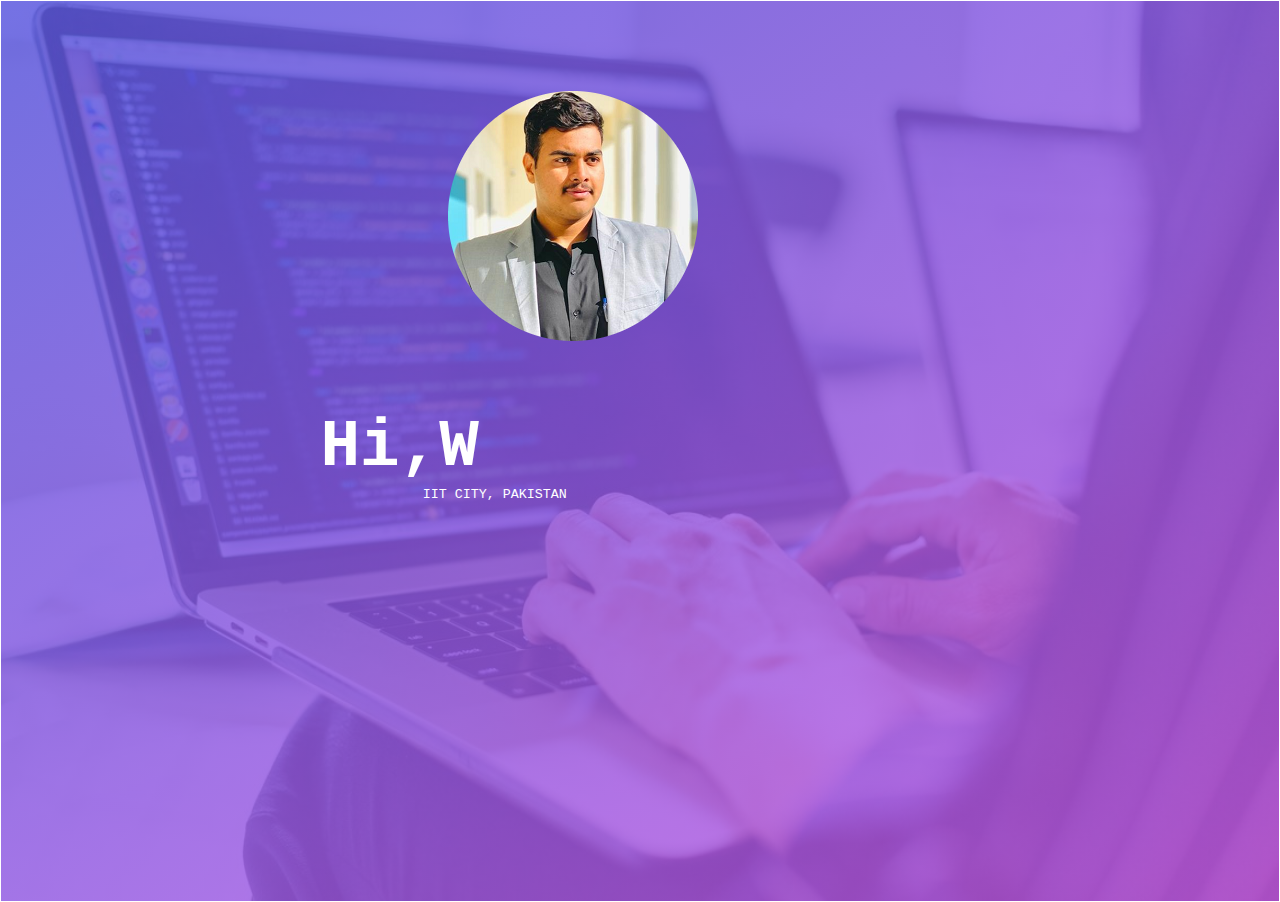
<file: index.html>
<!DOCTYPE html>
<html lang="en">
  <head>
    <meta charset="UTF-8" />
    <meta http-equiv="X-UA-Compatible" content="IE=edge" />
    <meta name="viewport" content="width=device-width, initial-scale=1.0" />
    <title>SaadZafar.Portfolio.welcome</title>
    <link rel="stylesheet" href="index.css" />
  </head>
  <body>
    <header class="header">
      <img class="header__img" src="4.png" alt="image" />
      <div id="header__welcome-text" style="display: flex">
        <h1 id="header__welcome-text1"></h1>
        <h1 id="header__welcome-text2"></h1>
        <h1 id="header__welcome-text3"></h1>
        <h1 id="header__welcome-text4"></h1>
        <h1 id="header__welcome-text5"></h1>
        <h1 id="header__welcome-text6"></h1>
        <h1 id="header__welcome-text7"></h1>
        <h1 id="header__welcome-text8"></h1>
        <h1 id="header__welcome-text9"></h1>
        <h1 id="header__welcome-text10"></h1>
        <h1 id="header__welcome-text11"></h1>
        <h1 style="margin-left: 3%" id="header__welcome-text12"></h1>
        <h1 id="header__welcome-text13"></h1>
        <h1 id="header__welcome-text14"></h1>
        <h1 id="header__welcome-text15"></h1>
        <h1 id="header__welcome-text16"></h1>
      </div>

      <small id="header__iit"></small>
    </header>
  </body>
  <script src="app.js"></script>
</html>
</file>
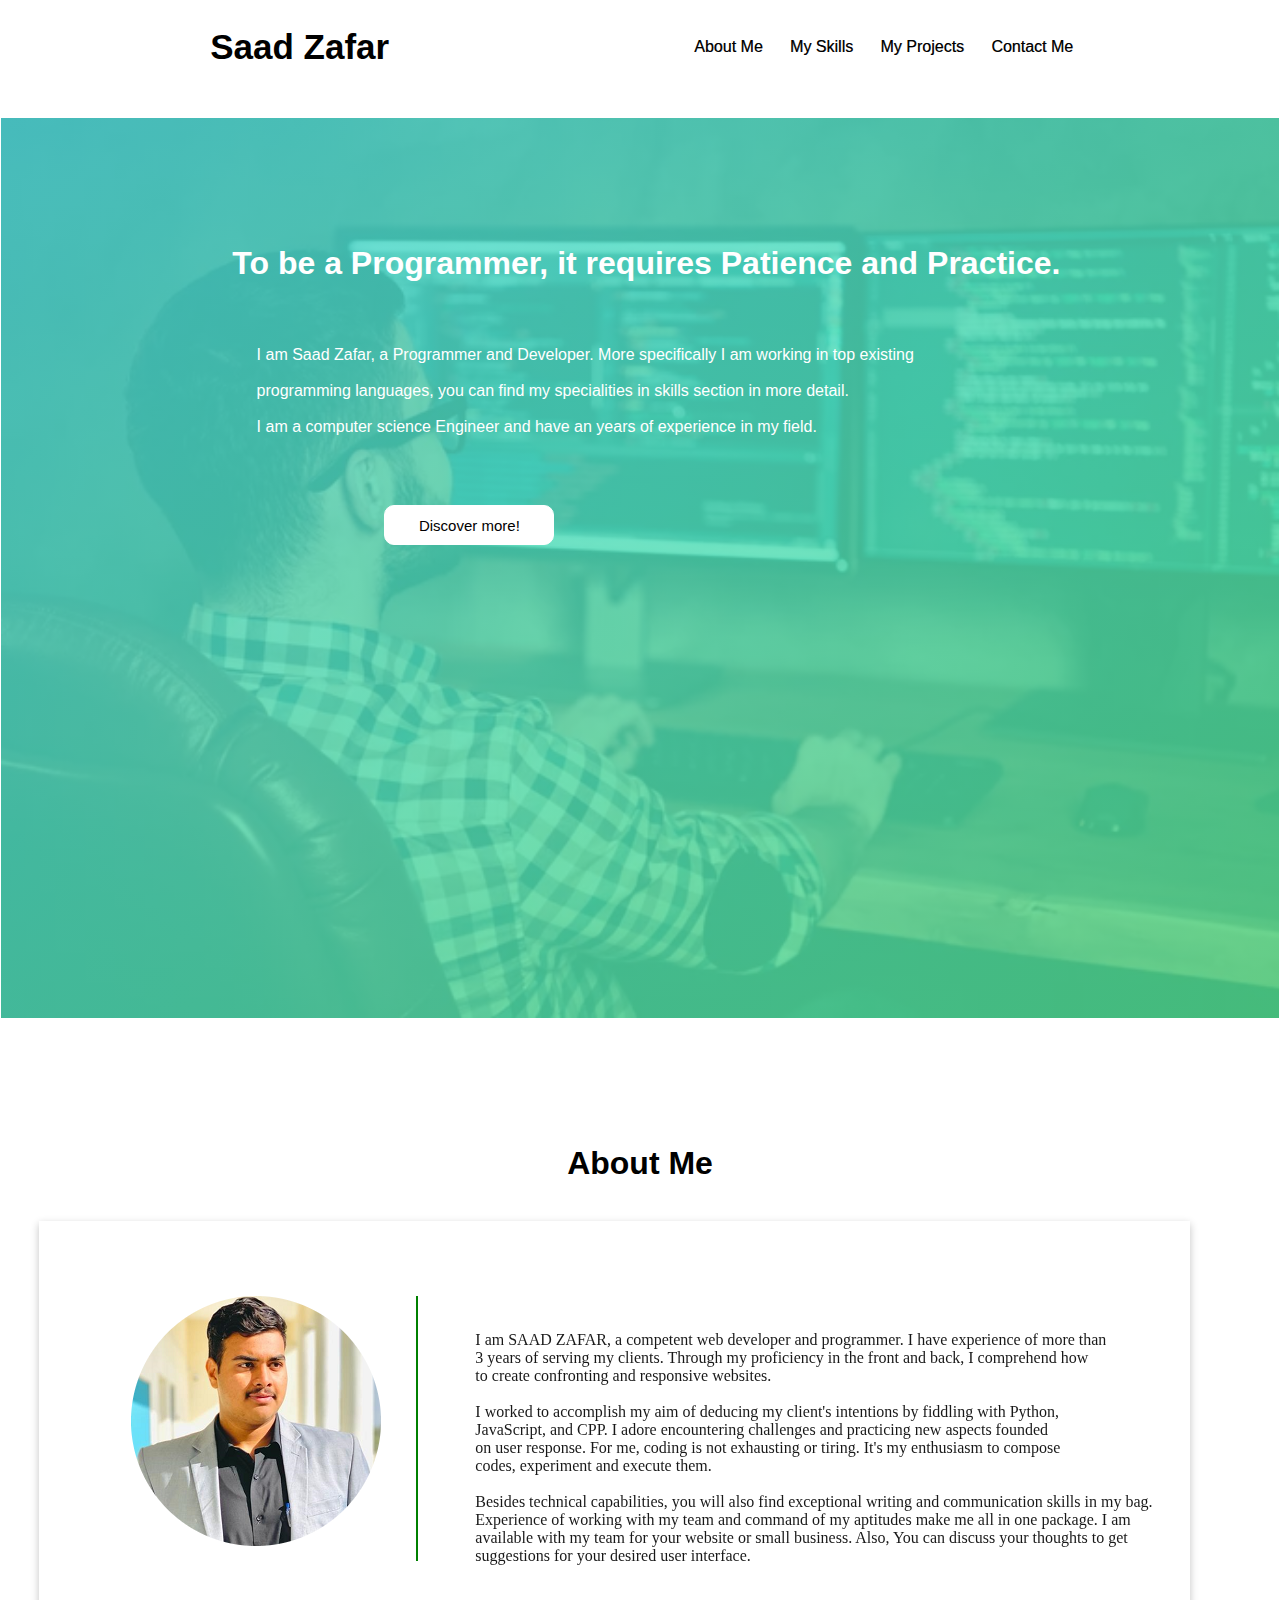
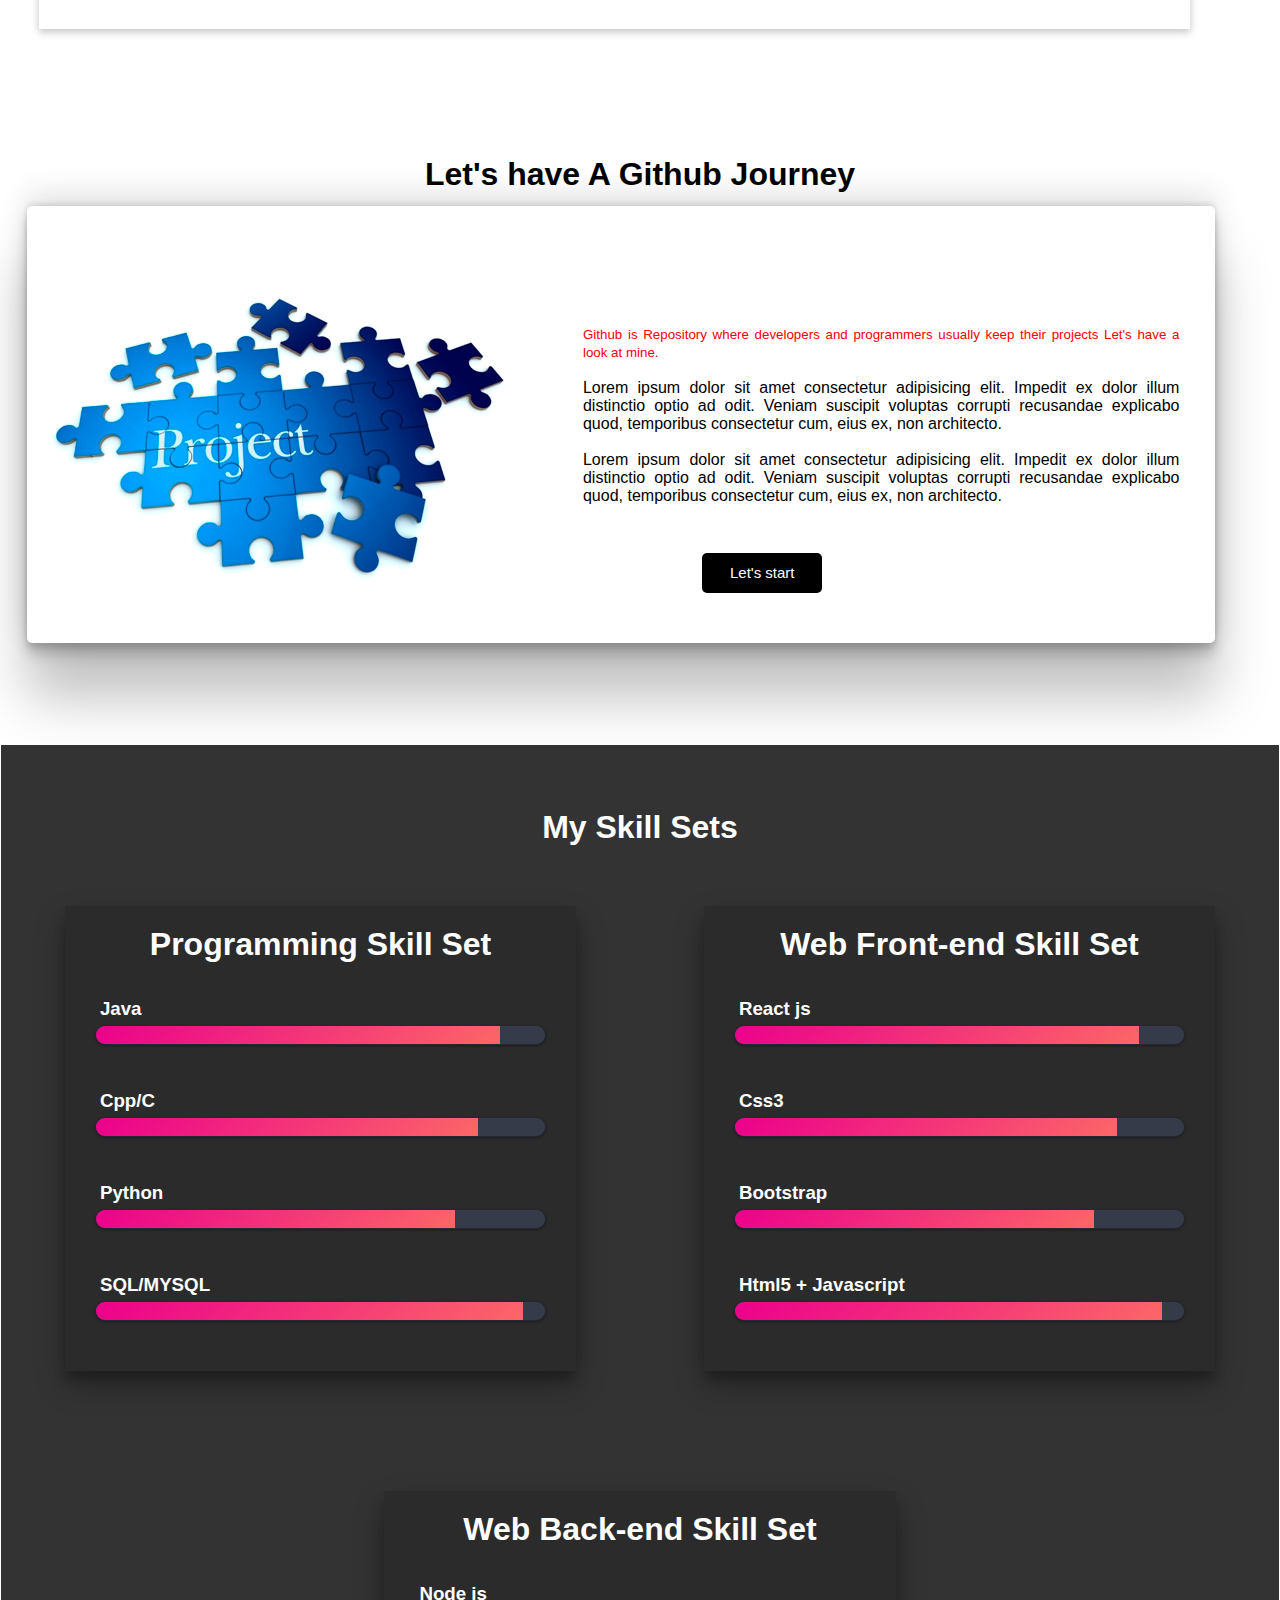
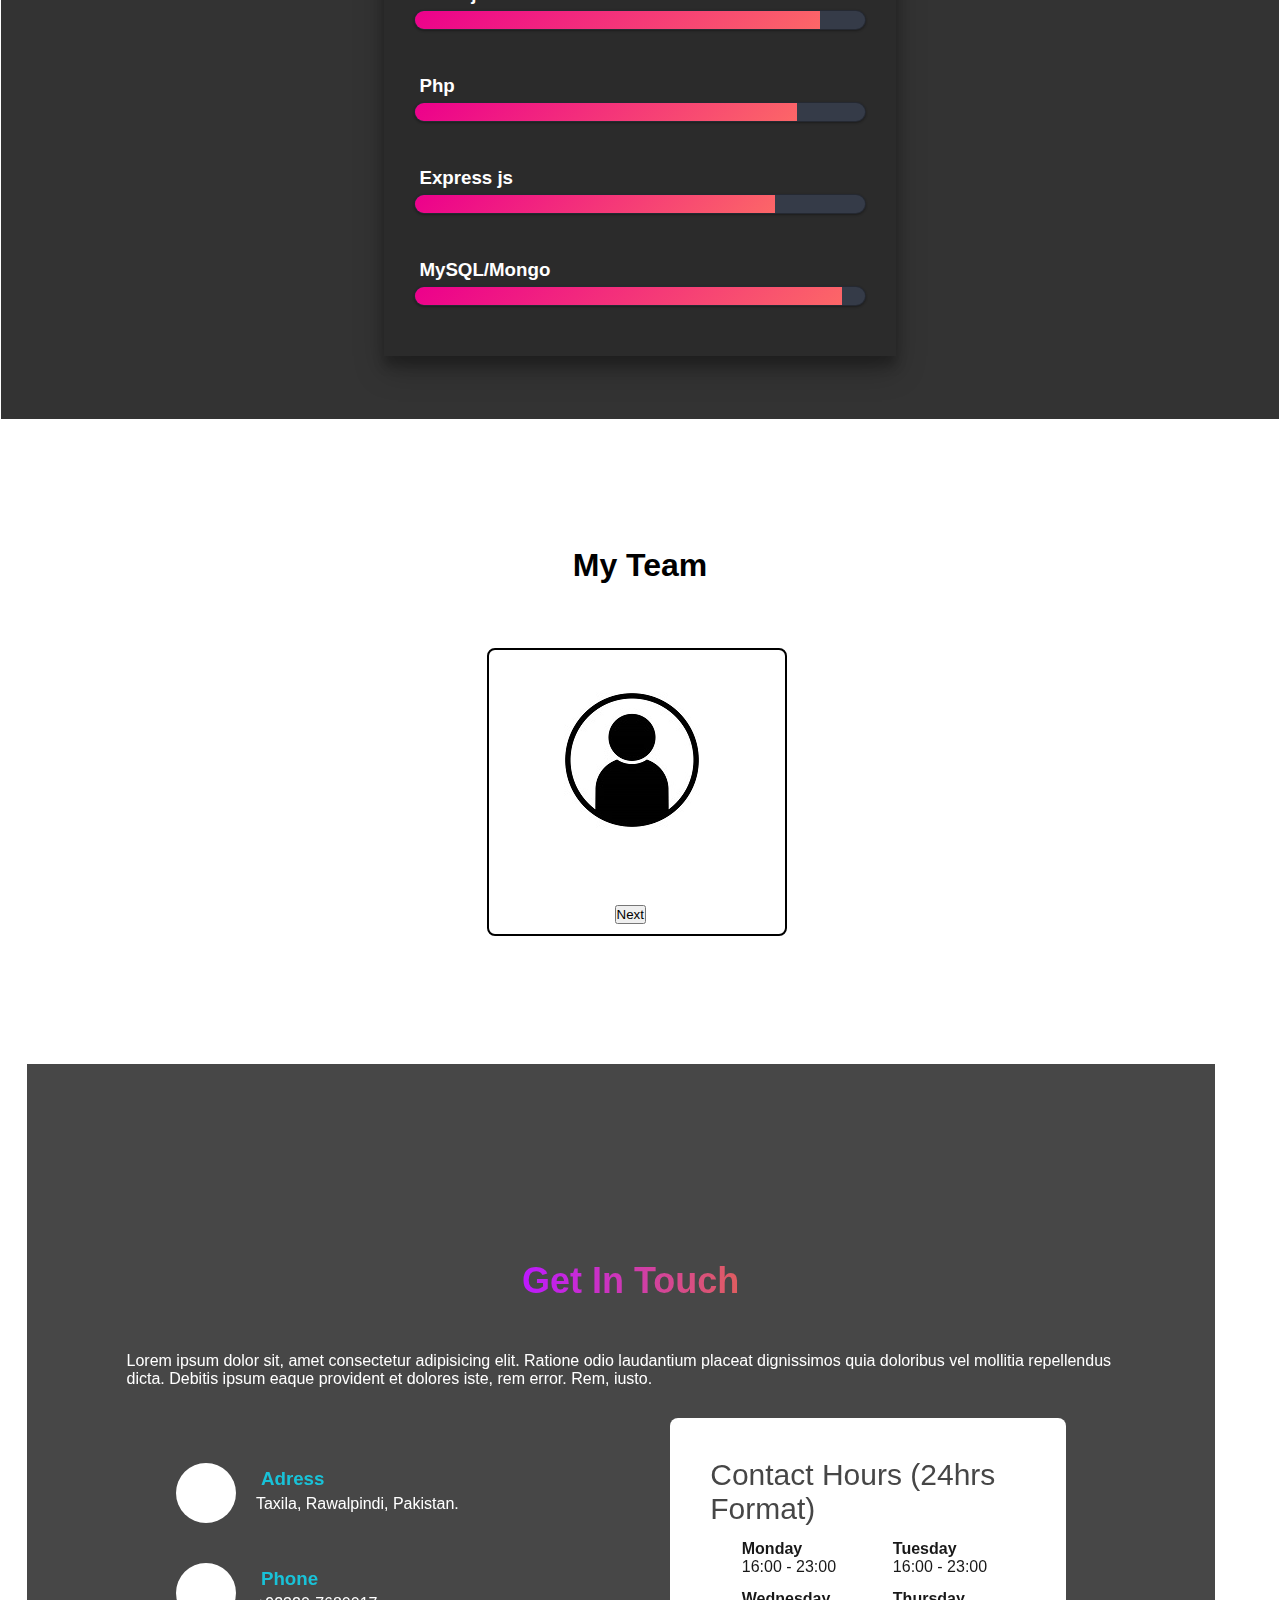
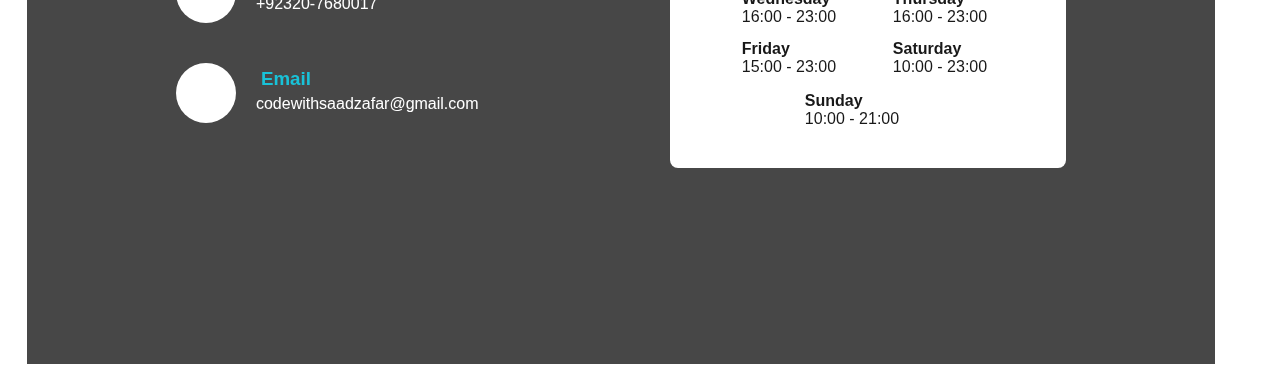
<file: SaadZafar-portfolio.html>
<!DOCTYPE html>
<html>
  <head>
    <meta charset="utf-8" />
    <meta name="viewport" content="width=device-width, initial-scale=1" />
    <title></title>
    <link rel="stylesheet" type="text/css" href="navbar.css" />
    <link rel="stylesheet" type="text/css" href="poster.css" />
    <link rel="stylesheet" type="text/css" href="aboutme.css" />
    <link rel="stylesheet" type="text/css" href="projects.css" />
    <link rel="stylesheet" type="text/css" href="skills.css" />
    <link rel="stylesheet" type="text/css" href="contact.css" />
    <link rel="stylesheet" type="text/css" href="team.css" />
  </head>
  <body>
    <!-- navbar -->
    <div>
      <nav class="navbar">
        <h1 class="navbar__name">Saad Zafar</h1>
        <ul>
          <a class="navbar__item_about" href="#about"> About Me </a>
          <a class="navbar__item_skills" href="#skills">My Skills </a>
          <a class="navbar__item_projects" href="#projects">My Projects </a>
          <a class="navbar__item_contact" href="#contact"> Contact Me </a>
        </ul>
      </nav>
    </div>

    <!-- Poster -->

    <header class="poster">
      <h1 class="poster__quote">
        To be a Programmer, it requires Patience and Practice.
      </h1>
      <p class="poster__text">
        I am Saad Zafar, a Programmer and Developer. More specifically I am
        working in top existing <br />
        <br />
        programming languages, you can find my specialities in skills section in
        more detail. <br />
        <br />
        I am a computer science Engineer and have an years of experience in my
        field. <br />
        <br />
      </p>
      <a href="#about"> <button class="poster__btn">Discover more!</button></a>
    </header>

    <!-- About -->

    <div id="about">
      <h1 class="aboutme__heading">About Me</h1>
      <div class="aboutme">
        <div class="aboutme__image">
          <img src="4.png" alt="image" />
        </div>
        <div class="aboutme__wall"></div>
        <p class="aboutme__text">
          I am SAAD ZAFAR, a competent web developer and programmer. I have
          experience of more than <br />
          3 years of serving my clients. Through my proficiency in the front and
          back, I comprehend how <br />
          to create confronting and responsive websites. <br />
          <br />
          I worked to accomplish my aim of deducing my client's intentions by
          fiddling with Python, <br />
          JavaScript, and CPP. I adore encountering challenges and practicing
          new aspects founded <br />
          on user response. For me, coding is not exhausting or tiring. It's my
          enthusiasm to compose <br />
          codes, experiment and execute them. <br />
          <br />

          Besides technical capabilities, you will also find exceptional writing
          and communication skills in my bag. <br />
          Experience of working with my team and command of my aptitudes make me
          all in one package. I am <br />
          available with my team for your website or small business. Also, You
          can discuss your thoughts to get <br />
          suggestions for your desired user interface.

          <br />
        </p>
      </div>
    </div>

    <!-- Projects -->

    <div id="projects">
      <h1 class="projects__heading">Let's have A Github Journey</h1>
      <div class="projects">
        <div class="projects__image">
          <img src="image1.jpg" alt="image" />
        </div>

        <p class="projects__text">
          <span>
            <small class="projects__small">
              Github is Repository where developers and programmers usually keep
              their projects Let's have a look at mine.
            </small>
            <br />
            <br />
            Lorem ipsum dolor sit amet consectetur adipisicing elit. Impedit ex
            dolor illum distinctio optio ad odit. Veniam suscipit voluptas
            corrupti recusandae explicabo quod, temporibus consectetur cum, eius
            ex, non architecto. <br />
            <br />
            Lorem ipsum dolor sit amet consectetur adipisicing elit. Impedit ex
            dolor illum distinctio optio ad odit. Veniam suscipit voluptas
            corrupti recusandae explicabo quod, temporibus consectetur cum, eius
            ex, non architecto.
          </span>

          <br />
          <br />
          <a href="https://github.com/tHe-DeVeLoPe-R">
            <button class="projects__btn">Let's start</button>
          </a>
        </p>
      </div>
    </div>

    <!-- Skills -->

    <div id="skills">
      <h1 class="skills__heading">My Skill Sets</h1>
      <div class="grp1-grp2">
        <div class="skill">
          <h1>Programming Skill Set</h1>

          <li>
            <h3>Java</h3>
            <span class="bar">
              <span class="java"></span>
            </span>
          </li>

          <li>
            <h3>Cpp/C</h3>
            <span class="bar">
              <span class="cpp"></span>
            </span>
          </li>

          <li>
            <h3>Python</h3>
            <span class="bar">
              <span class="python"></span>
            </span>
          </li>

          <li>
            <h3>SQL/MYSQL</h3>
            <span class="bar">
              <span class="sql"></span>
            </span>
          </li>
        </div>

        <div class="skill">
          <h1>Web Front-end Skill Set</h1>

          <li>
            <h3>React js</h3>
            <span class="bar">
              <span class="java"></span>
            </span>
          </li>

          <li>
            <h3>Css3</h3>
            <span class="bar">
              <span class="cpp"></span>
            </span>
          </li>

          <li>
            <h3>Bootstrap</h3>
            <span class="bar">
              <span class="python"></span>
            </span>
          </li>

          <li>
            <h3>Html5 + Javascript</h3>
            <span class="bar">
              <span class="sql"></span>
            </span>
          </li>
        </div>
      </div>

      <div class="grp3">
        <div class="skill">
          <h1>Web Back-end Skill Set</h1>

          <li>
            <h3>Node js</h3>
            <span class="bar">
              <span class="java"></span>
            </span>
          </li>

          <li>
            <h3>Php</h3>
            <span class="bar">
              <span class="cpp"></span>
            </span>
          </li>

          <li>
            <h3>Express js</h3>
            <span class="bar">
              <span class="python"></span>
            </span>
          </li>

          <li>
            <h3>MySQL/Mongo</h3>
            <span class="bar">
              <span class="sql"></span>
            </span>
          </li>
        </div>
      </div>
    </div>

    <!-- Team -->

    <section class="team">
      <h1 class="team__heading">My Team</h1>
      <div class="team__">
        <img id="image" src="t1.jpeg" alt="img1" />
        <p id="text"></p>
        <button class="team__btn" onClick="moveTeamMember()">Next</button>
      </div>
    </section>

    <!-- Contact -->

    <div id="contact">
      <section class="contact">
        <div class="content">
          <h2>Get In Touch</h2>
          <p>
            Lorem ipsum dolor sit, amet consectetur adipisicing elit. Ratione
            odio laudantium placeat dignissimos quia doloribus vel mollitia
            repellendus dicta. Debitis ipsum eaque provident et dolores iste,
            rem error. Rem, iusto.
          </p>
        </div>

        <div class="container">
          <div class="contactInfo">
            <div class="box">
              <div class="icon">
                <i class="fa fa-map-marker" aria-hidden="true"></i>
              </div>
              <div class="text">
                <h3>Adress</h3>
                <p>Taxila, Rawalpindi, Pakistan.</p>
              </div>
            </div>

            <div class="box">
              <div class="icon">
                <i class="fa fa-phone" aria-hidden="true"></i>
              </div>
              <div class="text">
                <h3>Phone</h3>
                <p>+92320-7680017</p>
              </div>
            </div>

            <div class="box">
              <div class="icon">
                <i class="fa fa-envelope-o" aria-hidden="true"></i>
              </div>
              <div class="text">
                <h3>Email</h3>
                <p>codewithsaadzafar@gmail.com</p>
              </div>
            </div>
          </div>
          <div class="contactForm">
            <h2>Contact Hours (24hrs Format)</h2>
            <ul class="hours_list">
              <div class="shedule_inner_div">
                <div id="pair">
                  <li style="list-style: none"><h4>Monday</h4></li>
                  <li style="list-style: none">16:00 - 23:00</li>
                </div>

                <div id="pair" class="tuesday">
                  <li style="list-style: none"><h4>Tuesday</h4></li>
                  <li style="list-style: none">16:00 - 23:00</li>
                </div>
              </div>

              <!--  -->
              <div class="shedule_inner_div">
                <div id="pair">
                  <li style="list-style: none"><h4>Wednesday</h4></li>
                  <li style="list-style: none">16:00 - 23:00</li>
                </div>

                <div id="pair" class="thursday">
                  <li style="list-style: none"><h4>Thursday</h4></li>
                  <li style="list-style: none">16:00 - 23:00</li>
                </div>
              </div>

              <!--  -->

              <div class="shedule_inner_div">
                <div id="pair">
                  <li style="list-style: none"><h4>Friday</h4></li>
                  <li style="list-style: none">15:00 - 23:00</li>
                </div>

                <div id="pair" class="saturday">
                  <li style="list-style: none"><h4>Saturday</h4></li>
                  <li style="list-style: none">10:00 - 23:00</li>
                </div>
              </div>

              <!--  -->

              <div id="pair" class="sunday">
                <li style="list-style: none"><h4>Sunday</h4></li>
                <li style="list-style: none">10:00 - 21:00</li>
              </div>
            </ul>
          </div>
        </div>
      </section>
    </div>

    <!-- Footer -->
  </body>
  <script src="team.js"></script>
</html>
</file>
<file: index.css>
* 
{
padding: 0;
margin: 0;
box-sizing: border-box;
}

body
{
    font-family: 'Courier New', Courier, monospace;
    padding: 1px;
}

header
{
    width: 100%;
    height: 100vh;
    background-image: linear-gradient(to right bottom ,  rgba(81, 79, 221, 0.801) , rgba(199, 86, 228, 0.801)) , url('bg2.jpg');
    background-size: cover;
    background-position: center;
}
.header__img
{
    margin-left: 35%;
    margin-top: 10vh;
}
#header__welcome-text
{
    color: white;
    margin-top: 5%;
    margin-left: 25%;
    font-weight: 2px;
    font-size: 33px;
    white-space: normal;
}
#header__iit{
    color: white;
    margin-top: 5%;
    margin-left: 33%;
    font-weight: 2px;
}

@media only screen and (max-width: 1070px) {
    #header__welcome-text {
        margin-left: 15%;
    }
  }

  @media only screen and (max-width: 800px) {
    #header__welcome-text {
        margin-left: 5%;
    }
  }

  @media only screen and (max-width: 675px) {
    #header__welcome-text {
        margin-left: 4%;
        font-weight: 1px;
        font-size: 25px;
    }
    .header__img
{
    margin-left: 22%;
    margin-top: 10vh;
}
  }

  @media only screen and (max-width: 475px) {
    #header__welcome-text {
        margin-left: 8%;
        font-weight: 1px;
        font-size: 20px;
    }
    .header__img
{
    margin-left: 20%;
    margin-top: 10vh;
}
  }

  
  @media only screen and (max-width: 395px) {
    #header__welcome-text {
        margin-left: 10%;
        font-weight: 1px;
        font-size: 16px;
    }
    .header__img
{
    margin-left: 18%;
    margin-top: 10vh;
}
  }
</file>
<file: navbar.css>
.navbar {
  /* background-color: red; */
  width: 95%;
  margin-left: 2%;

  display: flex;
margin-top: 2%;
  align-items: center;
}
.navbar__name {
  font-family: Open Sans, sans-serif;
  font-size: 35px;
  padding: 0;
  width: 100%;
}
.navbar ul
{
  width: 100%;
 margin-left: 10%;
  display: flex;
  
}
.navbar__item_about {
  text-decoration: none;
  color: black;
  
  text-shadow: 0.3px 0.2px rgb(133, 132, 132);
}
.navbar__item_projects {
  text-decoration: none;
  color: black;
  margin-left: 5%;
  text-shadow: 0.3px 0.2px rgb(133, 132, 132);
}
.navbar__item_skills {
  text-decoration: none;
  color: black;
  margin-left: 5%;
  text-shadow: 0.3px 0.2px rgb(133, 132, 132);
}
.navbar__item_contact {
  text-decoration: none;
  color: black;
  margin-left: 5%;
  text-shadow: 0.3px 0.2px rgb(133, 132, 132);
}
.navbar__item_contact:hover {
  transform: scale(1.1);
  z-index: 5;
  color: green;
}
.navbar__item_about:hover {
  transform: scale(1.1);
  z-index: 5;
  color: green;
}
.navbar__item_projects:hover {
  transform: scale(1.1);
  z-index: 5;
  color: green;
}
.navbar__item_skills:hover {
  transform: scale(1.1);
  z-index: 5;
  color: green;
}
@media only screen and (max-width: 1010px) {
.navbar
{
  flex-direction: column;
}
.navbar ul 
{
  margin-left: 50%;
  margin-top: 5%;
}
.navbar__name {
  margin-top: 2%;
}
}

@media only screen and (max-width: 800px) {
  .navbar
  {
    flex-direction: column;
  }
  .navbar ul 
  {
    margin-left: 30%;
    margin-top: 5%;
  }
  .navbar__name {
    margin-top: 2%;
  }
  }

  @media only screen and (max-width: 570px) {
    .navbar
    {
      flex-direction: column;
    }
    .navbar ul 
    {
      margin-left: 10%;
      margin-top: 5%;
    }
    .navbar__name {
      margin-top: 2%;
    }
    }

    @media only screen and (max-width: 490px) {
      .navbar ul{
    margin-top: 10%;
      }
    }
</file>
<file: poster.css>
* 
{
padding: 0;
margin: 0;
box-sizing: border-box;
}

body
{
   font-family: Verdana, Geneva, Tahoma, sans-serif;
    padding: 1px;
}

header
{
  margin-top: 4%;
    width: 100%;
    height: 100vh;
    background-image: linear-gradient(to right bottom ,  rgba(79, 221, 221, 0.801) , rgba(86, 228, 145, 0.801)) , url('headerbg.png');
    background-size: cover;
    background-position: center;
    padding-top: 10%;
}
.poster__quote
{
  text-justify: auto;
  margin-left: 1%;
  color: white;
  font-weight: 3px;
  
}
.poster__text
{
  text-justify: auto;
  margin-top: 5%;
  margin-left: 20%;
  color: white;
  font-weight: 3px;

}
.poster__btn
{
  margin-left: 30%;
  margin-top: 4%;
  background-color: white;
  border: 1px solid white;
  height: 40px;
  font-weight: 2px;
  width: 170px;
  border-radius: 10px;
  cursor: pointer;
  font-size: 15px;

}
.poster__btn:hover{
  transform: scale(1.1);
  transition: transform .22s;
}

@media only screen and (max-width: 1000px) {
  .poster__quote
  {
    
    margin-left: 0.7%;
      
  }
  .poster{
    margin-top: 5%;
  }
  .poster__text
  {
  
    margin-top: 8%;
    margin-left: 12%;
    
  
  }
  .poster__btn
  {
    margin-left: 30%;
    margin-top: 8%;
    height: 37px;
    width: 160px;
      
  }
}
@media only screen and (max-width: 700px) {
  .poster{
margin-top: 10%;
  }
}

@media only screen and (max-width: 490px) {
  .poster{
margin-top: 15%;
  }
  .poster__quote{
    margin-top: 5%;
  }
  .poster__text{
    margin-top: 10%;
  }
  .poster__btn{
    margin-top: 10%;
  }
}
</file>
<file: aboutme.css>
.aboutme {
  width: 90%;
  margin-left: 3%;
  /* background-color: rgba(12, 12, 12, 0.4); */
padding-top: 5%;
padding-bottom: 5%;
  margin-top: 3%;
 
  box-shadow: rgba(0, 0, 0, 0.24) 0px 3px 8px;
  display: flex;
}
.aboutme__heading {
  margin-top: 10%;

  font-family: Open San, sans-serif;
}
.aboutme__wall {
  width: 2px;
  height: 265px;
  background-color: green;
  margin-left: 3%;
  margin-top: 1%;
}
.aboutme__image {
margin-left: 8%;
margin-top: 1%;
}

.aboutme__image:hover{
  transform: scale(1.1);
  transition: .4s;
}

.aboutme__text {
  text-align: start;
  opacity: 0.9;
  margin-top: 4%;
  margin-left: 5%;
  font-family: "Times New Roman", Times, serif;
}

.aboutme__text:hover {
  color: green;
 
}
@media only screen and (max-width: 1120px) {
  .aboutme__wall{
    display: none;
  }
.aboutme{
  flex-direction: column;
  padding-bottom: 5%;
  margin-left: 5%;
}  
.aboutme__image{
  margin-left: 34%;
  margin-top: 2%;
}
.aboutme__text{
  margin-left: 20%;
}
.aboutme__heading{
 padding: 0;
 margin-left: -5%; 
}
}

@media only screen and (max-width: 817px) {
  .aboutme__wall{
    display: none;
  }
.aboutme{
  flex-direction: column;
  padding-bottom: 5%;
  margin-left: 5%;
}  
.aboutme__image{
  margin-left: 30%;
  margin-top: 2%;
}
.aboutme__text{
  margin-left: 15%;
}
.aboutme__heading{
 padding: 0;
 margin-left: -5%; 
}
}

@media only screen and (max-width: 790px) {
  .aboutme__wall{
    display: none;
  }
.aboutme{
  flex-direction: column;
  padding-bottom: 5%;
  margin-left: 5%;
}  
.aboutme__image{
  margin-left: 20%;
  margin-top: 2%;
}
.aboutme__text{
  margin-left: 5%;
  text-align: start;
}
.aboutme__heading{
 padding: 0;
 margin-left: -5%;
 margin-top: 20%; 
}
}
</file>
<file: projects.css>
.projects {
  margin: 0;
  padding: 0;
  margin-left: 2%;
  padding-bottom: 2%;
  margin-top: 1%;
  width: 93%;
  box-shadow: rgba(0, 0, 0, 0.25) 0px 54px 55px,
    rgba(0, 0, 0, 0.12) 0px -12px 30px, rgba(0, 0, 0, 0.12) 0px 4px 6px,
    rgba(0, 0, 0, 0.17) 0px 12px 13px, rgba(0, 0, 0, 0.09) 0px -3px 5px;
  border-radius: 5px;

  display: flex;
}
.projects__heading {
  margin-top: 10%;
  font-family: "Gill Sans", "Gill Sans MT", Calibri, "Trebuchet MS", sans-serif;
}

.projects__image {
  margin-top: 5%;
}

.projects__small {
  color: red;
}
.projects__text {
  padding-top: 10%;
  padding-right: 3%;
  padding-left: 5%;
  font-family: "Gill Sans", "Gill Sans MT", Calibri, "Trebuchet MS", sans-serif;
  text-align: justify;
}

.projects__btn {
  margin-top: 5%;
  margin-left: 20%;
  width: 120px;
  height: 40px;
  border-radius: 5px;
  background-color: black;
  color: white;
  border: none;
  cursor: pointer;
  font-family: "Gill Sans", "Gill Sans MT", Calibri, "Trebuchet MS", sans-serif;
  font-size: 15px;
}

.projects__btn:hover {
  transform: scale(1.2);
  transition: 1s;
  z-index: 5;
}
@media only screen and (max-width: 1060px) {
 
.projects{
  
  margin-left: 4%;
}  

}

@media only screen and (max-width: 980px) {
   
.projects__image {
  display: none;
}
.projects__text{
  padding-top: 5%;
}
.projects__small{
  margin-left: 12%;
}
  }

  @media only screen and (max-width: 860px) {
   
    .projects__image {
      display: none;
    }
    .projects__btn{
      margin-left: 30%;
    }
    .projects__small{
      margin-left: 5%;
    }
  }

  @media only screen and (max-width: 800px) {
   
    .projects__image {
      display: none;
    }
    
    .projects__small{
      margin-left: 1%;
    }
    .projects__heading {
      margin-top: 20%;
    
    }
  }
</file>
<file: skills.css>
* {
  padding: 0;
  margin: 0;
  
}
html{
  overflow-x: hidden;
}
h1 {
  text-align: center;
}
h3 {
  margin: 5px;
}

.skills__heading {
  margin-top: 8%;
  font-family: 'Gill Sans', sans-serif;
  color: white;
  padding-top: 5%;
}
.grp1-grp2 {
  display: flex;
}

#skills{
background: #333;
padding-bottom: 3px;
}

.skill {
  font-family: "Gill Sans", sans-serif;
  list-style: none;
  width: 40%;
  margin: 60px auto;
  color: #fff;
  background: rgb(43, 43, 43);
  padding: 20px;
  box-shadow: 0 14px 28px rgba(0, 0, 0, 0.25), 0 10px 10px rgba(0, 0, 0, 0.22);
}

.skill li {
  margin: 20px 0;
  padding: 10px;
}

.bar {
  background-color: #353b48;
  display: block;
  height: 20px;
  border: 1px solid rgba(0, 0, 0, 0.3);
  border-radius: 10px;
  overflow: hidden;
  box-shadow: 0 1px 3px rgba(0, 0, 0, 0.12), 0 1px 2px rgba(0, 0, 0, 0.24);
  transition: all 0.3s cubic-bezier(0.25, 0.8, 0.25, 1);
}
.bar:hover {
  box-shadow: 0 14px 28px rgba(0, 0, 0, 0.25), 0 10px 10px rgba(0, 0, 0, 0.22);
}
.bar span {
  height: 20px;
  float: left;
  background: linear-gradient(
    135deg,
    rgba(236, 0, 140, 1) 0%,
    rgba(252, 103, 103, 1) 100%
  );
}

.java {
  width: 90%;
  animation: java 3s;
}

.cpp {
  width: 85%;
  animation: cpp 3s;
}

.python {
  width: 80%;
  animation: python 3s;
}

.sql {
  width: 95%;
  animation: sql 3s;
}

@keyframes java {
  0% {
    width: 0%;
  }
  100% {
    width: 90%;
  }
}

@keyframes cpp {
  0% {
    width: 0%;
  }
  100% {
    width: 85%;
  }
}
@keyframes python {
  0% {
    width: 0%;
  }
  100% {
    width: 80%;
  }
}
@keyframes sql {
  0% {
    width: 0%;
  }
  100% {
    width: 95%;
  }
}
@media only screen and (max-width: 1000px) {
  .grp1-grp2{
    flex-direction: column;
  }
  .skill{
width: 90%;
margin-top: 5%;
  }
 
}
</file>
<file: contact.css>
#contact {
  margin: 0;
  padding: 0;
  box-sizing: border-box;
  font-family: "Gill Sans", sans-serif;
  width: 93%;
  border-radius: 10px;
  margin-left: 2%;
  margin-top: 10%;
}

.contact {
  min-height: 100vh;
  position: relative;
  padding: 5px 100px;
  display: flex;
  justify-content: center;
  align-items: center;
  flex-direction: column;
  background: rgba(0, 0, 0, 0.8);
  opacity: 0.9;
  background-size: cover;
}
.contact content {
  max-width: 800px;
  text-align: center;
}

.contact .content h2 {
  font-size: 36px;
  font-weight: 500px;
  background: linear-gradient(to right, #b700ff 0%, #dd4c4f 100%);
  -webkit-background-clip: text;
  -webkit-text-fill-color: transparent;
  display: inline-block;
  margin-left: 40%;
}

.contact .content p {
  font-weight: 300;
  color: #fff;
  margin-top: 5%;
}

.container {
  width: 100%;
  align-items: center;
  justify-content: center;
  display: flex;
  margin-top: 30px;
}

.container .contactInfo {
  width: 50%;
  display: flex;
  flex-direction: column;
}

.container .contactInfo .box {
  position: relative;
  padding: 20px 0;
  display: flex;
}

.container .contactInfo .box .icon {
  min-width: 60px;
  height: 60px;
  background: #fff;
  display: flex;
  justify-content: center;
  align-items: center;
  border-radius: 50%;
  font-size: 22px;
}

.text p {
  color: #fff;
}

.container .contactInfo .box .text {
  margin-left: 20px;
  display: flex;
  flex-direction: column;
  font-weight: 300px;
  border-radius: 50%;
  font-size: 16px;
}

.container .contactInfo .box .text h3 {
  font-weight: 500px;
  color: #00bcd4;
}

.contactForm {
  width: 40%;
  padding: 40px;
  background: #fff;
  border-radius: 8px;
}

.contactForm h2 {
  font-size: 30px;
  color: #333;
  font-weight: 500;
}

.contactForm .inputBox {
  position: relative;
  margin-top: 10px;
  width: 100%;
}

.contactForm .inputBox input {
  width: 100%;
  padding: 5px 0;
  font-size: 16px;
  margin: 10px 0;
  border: none;
  border-bottom: 2px solid #333;
  outline: none;
  resize: none;
}

.contactForm .inputBox span {
  position: absolute;
  left: 0;
  padding: 5px 0;
  font-size: 16px;
  margin: 10px 0;
  pointer-events: none;
  transition: 0.5s;
  color: #666;
}

.contactForm .inputBox input:focus ~ span,
.contactForm .inputBox input:valid ~ span {
  color: #e91e63;
  font-size: 12px;
  transform: translatey(-20px);
}

.contactForm .inputBox input[type="submit"] {
  width: 100px;
  background: #00bcd4;
  border: none;
  cursor: pointer;
  padding: 10px;
  font-size: 18px;
  border-radius: 4px;
}

.contactForm .inputBox input[type="submit"]:hover {
  transform: scale(1.2);
  transition: 0.2s;

  font-weight: 300px;
  background-color: rgb(186, 64, 223);
  color: white;
}

.shedule_inner_div {
  display: flex;
  margin-left: 10%;
}
#pair {
  margin-top: 5%;
}

.tuesday {
  margin-left: 20%;
}
.thursday {
  margin-left: 20%;
}
.saturday {
  margin-left: 20%;
}
.sunday {
  margin-left: 30%;
}
@media (max-width: 991px) {
  .contact {
    padding: 50px;
  }
  .container {
    flex-direction: column;
  }
  .container .contactInfo {
    margin-bottom: 40px;
    width: 100%;
  }
}
@media only screen and (max-width: 1020px) {
.container{
  flex-direction: column;
}
.contactForm{
  width: 50%;
}
}

@media only screen and (max-width: 870px) {
  .container{
    flex-direction: column;
  }
  .contactForm{
    width: 70%;
    margin-left: -20%;
  }
 
  }

  
@media only screen and (max-width: 600px) {
  .container{
    flex-direction: column;
  }
  .contactForm{
    width: 90%;
    margin-left: -20%;
  }
  .contact .content h2{
  margin-left: 6%;
}
  }

  @media only screen and (max-width: 550px) {
    .container{
      flex-direction: column;
    }
    .contactForm{
      width: 98%;
      margin-left: -10%;
    }
    
    }
</file>
<file: team.css>
.team__heading{
    margin-top: 10%;
}

.team__{
    margin-left: 38%;
    margin-top: 5%;
    border-radius: 8px;
    padding-top: 10px;
    padding-bottom: 10px;
    padding-left: 10px;
    padding-right: 10px;
    border: 2px solid black;
    width: 300px;
}
#image{
    margin-left: 12%;
}
#text{
    margin-left: 35%;
   
}
.team__btn{
    margin-left: 42%;
    margin-top: 15%;

}


@media only screen and (max-width: 1010px) {
  .team__{
      margin-left: 30%;
  }
  .team__heading{
      margin-left: -10%;
  }
  }

  @media only screen and (max-width: 660px) {
    .team__{
        margin-left: 20%;
    }
    .team__heading{
        margin-left: -15%;
    }
    }
</file>
